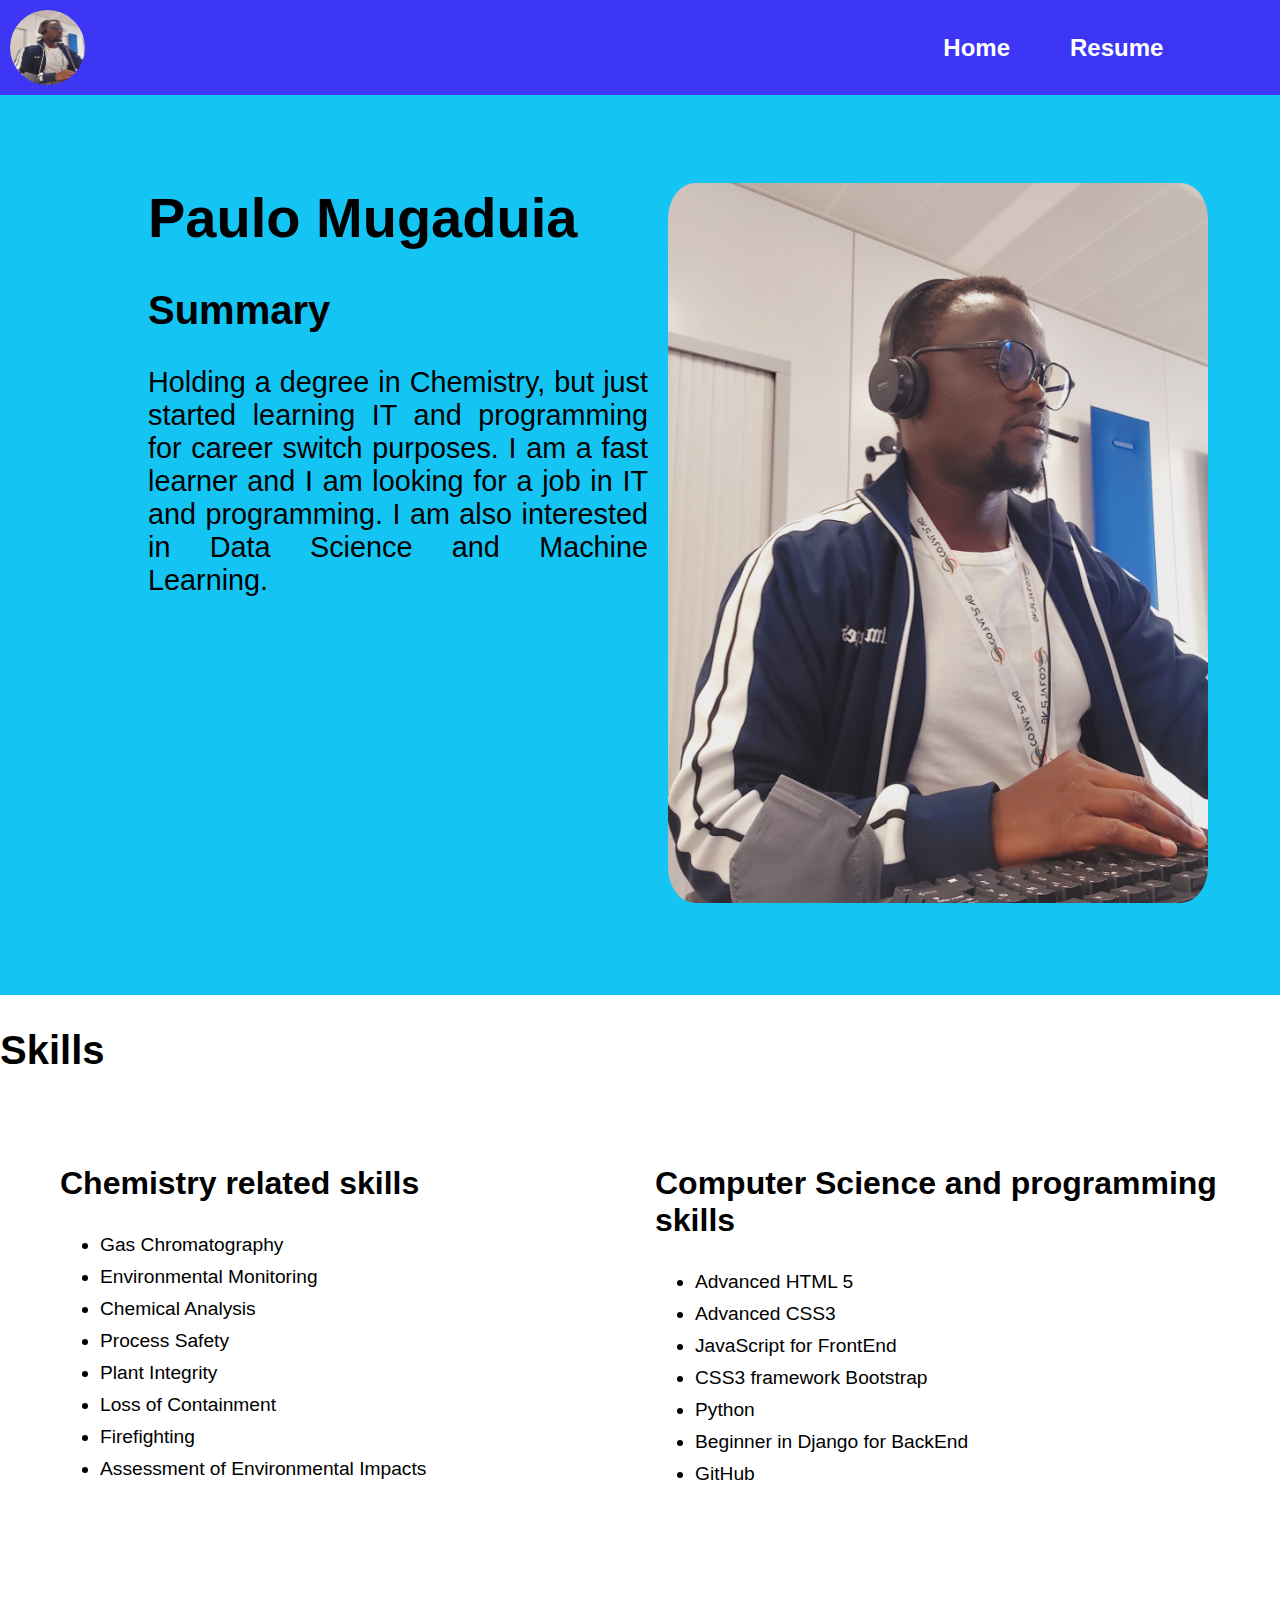
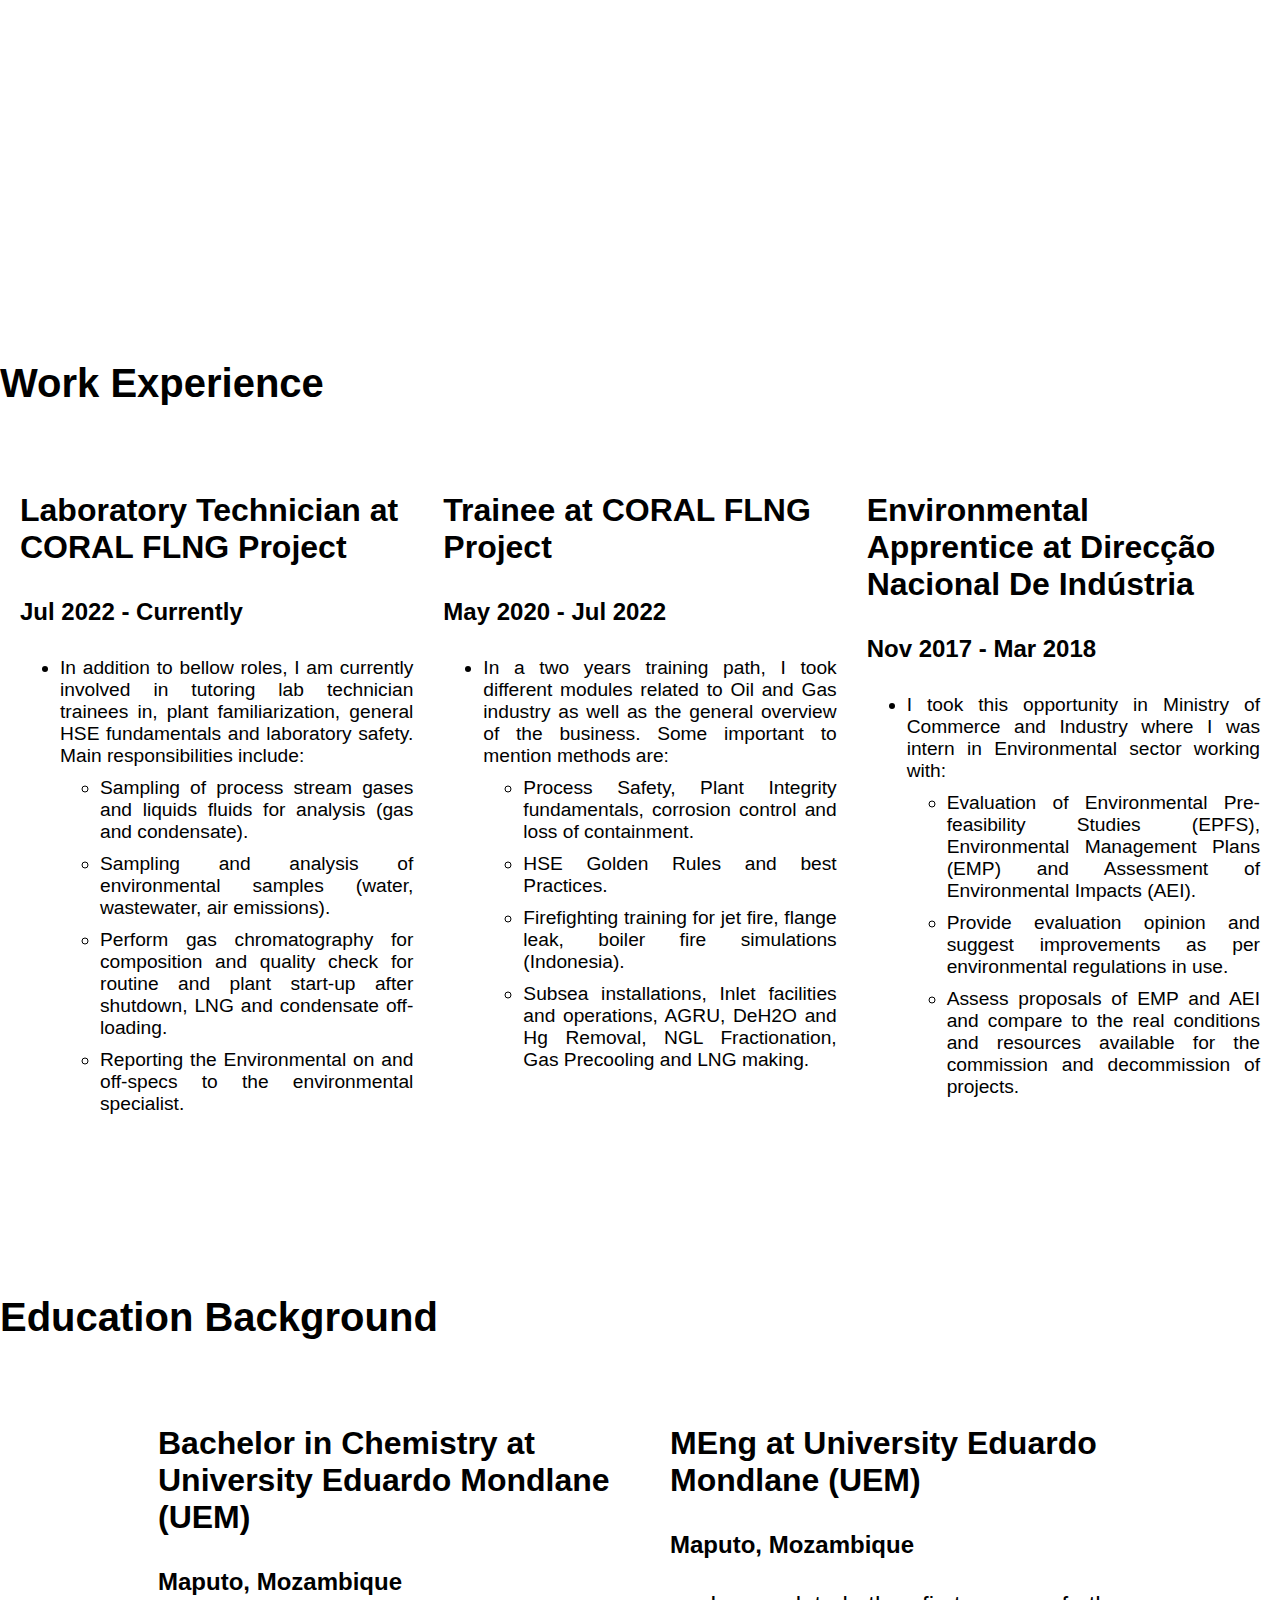
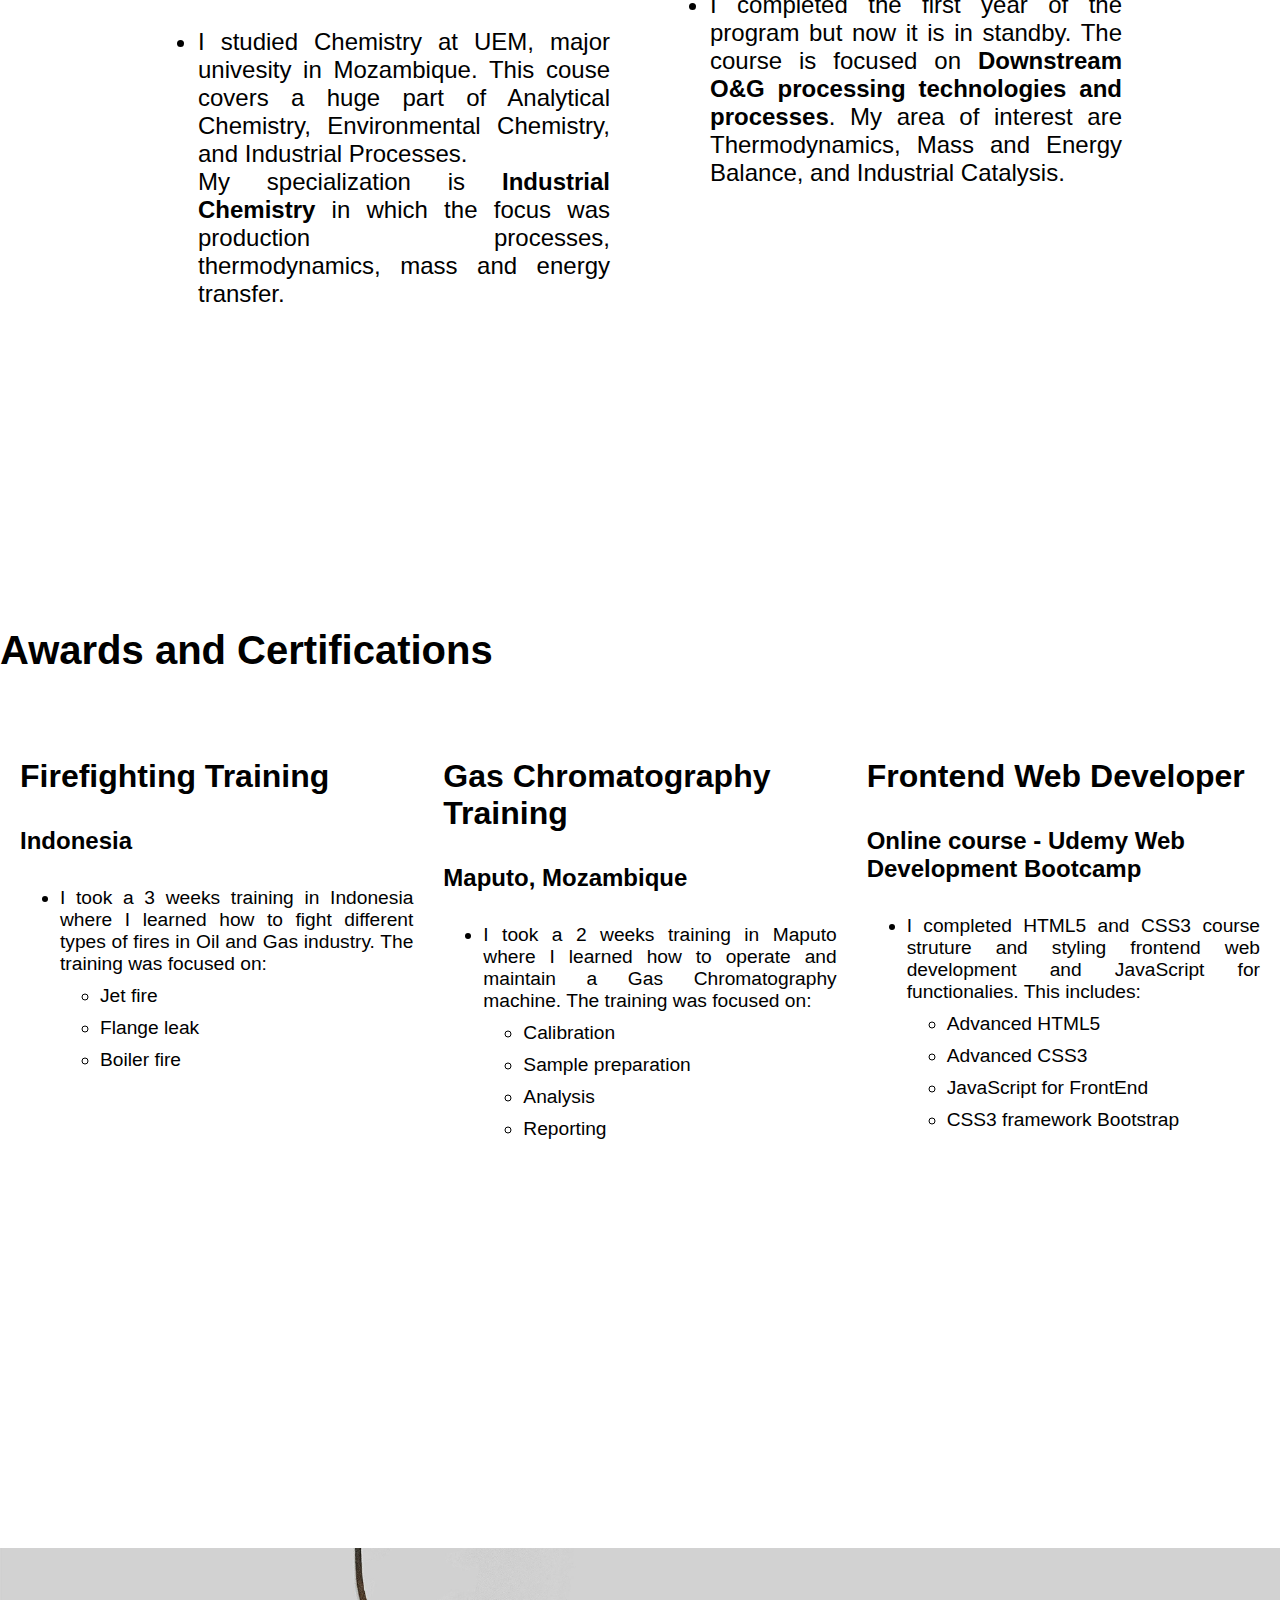
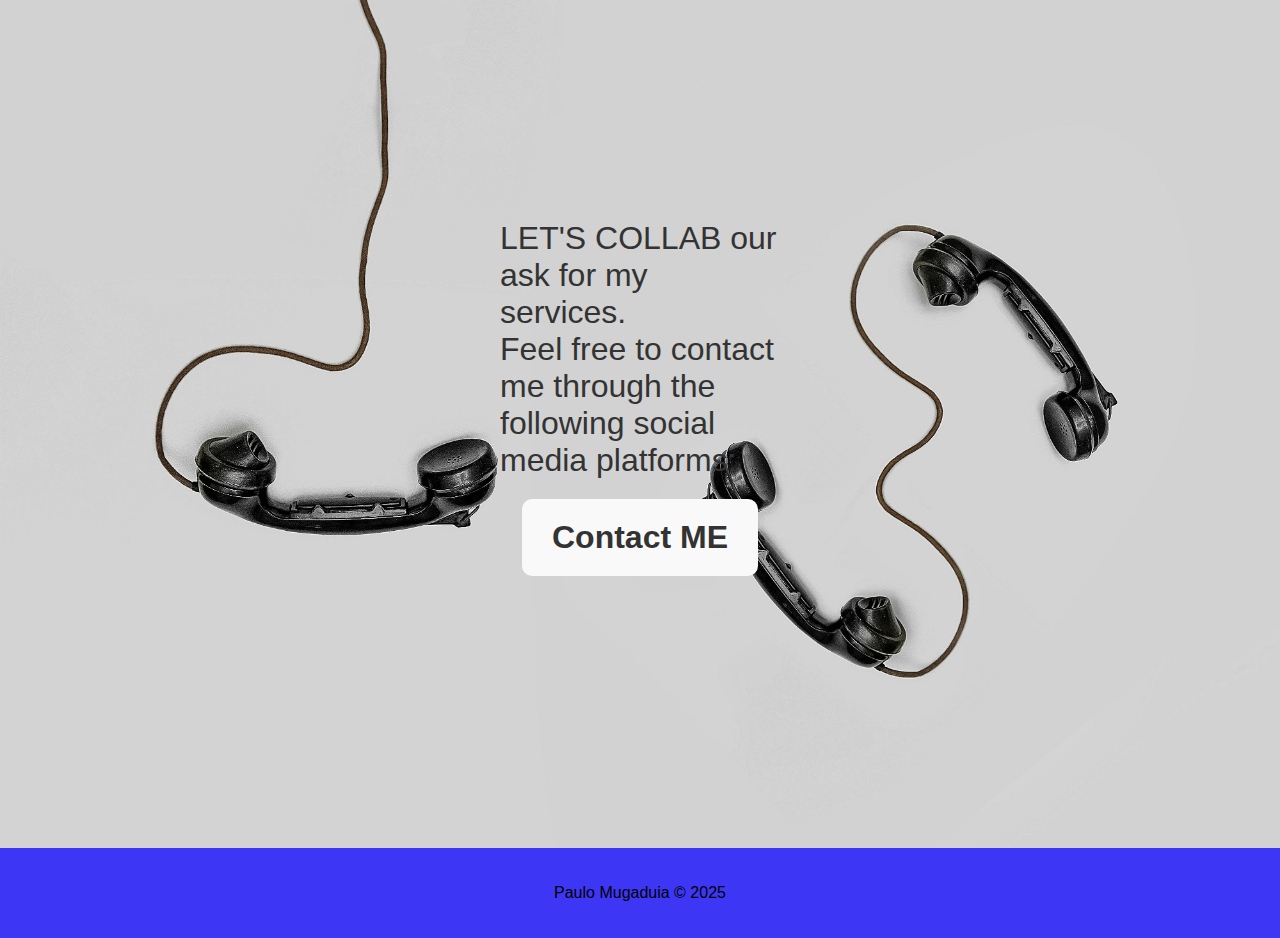
<file: index.html>
<!DOCTYPE html>
<html lang="en">
<head>
    <meta charset="UTF-8">
    <meta name="viewport" content="width=device-width, initial-scale=1.0">
    <title>My Resume</title>
    <link rel="stylesheet" href="style.css">
</head>
<body>
    <div class="navbar">
        <div class="logo">
            <img class="logo-pic" src="./logo.jpg" alt="logo">
        </div>
        <nav class="nav">
            <ul class="nav-list">
                <li><a href="#intoduction">Home</a></li>
                <li class="dropdown-container">Resume
                    <ul class="dropdown-items">
                        <li><a href="#education-background">Education</a></li>
                        <li><a href="#work-experience">Work</a></li>
                        <li><a href="#skills">Skills</a></li>
                        <li><a href="#certifications">Awards & Cert</a></li>
                        <li><a href="#contact">Contact</a></li>
                    </ul>
                </li>
            </ul>
        </nav>
    </div>
    <section class="main">
        <div id="intoduction" class="intoduction">
            <div class="name-summary">
                <h1>Paulo Mugaduia</h1>
                <h2>Summary</h2>
                <div class="paragraph">
                    <p class="summary-statement">
                        Holding a degree in Chemistry, but just started learning IT and programming for career switch purposes. I am a fast learner and I am looking for a job in IT and programming. I am also interested in Data Science and Machine Learning. 
                    </p>
                </div>
            </div>
            <div class="picture">
                <img class="prof-pic" src="./logo.jpg" alt="Profile Picture">
            </div>
        </div>
    </section>
    <div id="skills" class="skills">
        <h2>Skills</h2>
        <div class="skills-description">
            <div class="Chemist-related">
                <h3>Chemistry related skills</h3>
                <ul>
                    <li>Gas Chromatography</li>
                    <li>Environmental Monitoring</li>
                    <li>Chemical Analysis</li>
                    <li>Process Safety</li>
                    <li>Plant Integrity</li>
                    <li>Loss of Containment</li>
                    <li>Firefighting</li>
                    <li>Assessment of Environmental Impacts</li>
                </ul>
            </div>
            <div class="cs-programming-related">
                <h3>Computer Science and programming skills</h3>
                <ul>
                    <li>Advanced HTML 5</li>
                    <li>Advanced CSS3</li>
                    <li>JavaScript for FrontEnd</li>
                    <li>CSS3 framework Bootstrap</li>
                    <li>Python</li>
                    <li>Beginner in Django for BackEnd</li>
                    <li>GitHub</li>
                </ul>
            </div>
        </div>
    </div>
    
    <div id="work-experience" class="work-experience">
        <h2>Work Experience</h2> 
        <div class="work">
            <div class="experience">
                <h3>Laboratory Technician at CORAL FLNG Project</h3>
                <h4>Jul 2022 - Currently</h4>
                <ul class="work-description">
                    <li>
                    In addition to bellow roles, I am currently involved in tutoring lab technician trainees in, plant familiarization, general HSE fundamentals and laboratory safety. Main responsibilities include:
                    <ul>
                        <li>Sampling of process stream gases and liquids fluids for analysis (gas and condensate).</li>
                        <li>Sampling and analysis of environmental samples (water, wastewater, air emissions).</li>
                        <li>Perform gas chromatography for composition and quality check for routine and plant start-up after shutdown, LNG and condensate off-loading.</li>
                        <li>Reporting the Environmental on and off-specs to the environmental specialist. </li>
                    </ul>
                    </li>
                </ul>
            </div>
            <div class="experience">
                <h3>Trainee at CORAL FLNG Project</h3>
                <h4>May 2020 - Jul 2022</h4>
                <ul class="work-description">
                    <li>
                        In a two years training path, I took different modules related to Oil and Gas industry as well as the general overview of the business. Some important to mention methods are:
                        <ul>
                            <li>Process Safety, Plant Integrity fundamentals, corrosion control and loss of containment. </li>
                            <li>HSE Golden Rules and best Practices. </li>
                            <li>Firefighting training for jet fire, flange leak, boiler fire simulations (Indonesia).</li>
                            <li>Subsea installations, Inlet facilities and operations, AGRU, DeH2O and Hg Removal, NGL Fractionation, Gas Precooling and LNG making.</li>
                        </ul>
                    </li>
                </ul>
            </div>
            <div class="experience">
                <h3>Environmental Apprentice at Direcção Nacional De Indústria</h3>
                <h4>Nov 2017 - Mar 2018</h4>
                <ul class="work-description">
                    <li>
                        I took this opportunity in Ministry of Commerce and Industry where I was intern in Environmental sector working with:
                        <ul>
                            <li>Evaluation of Environmental Pre-feasibility Studies (EPFS), Environmental Management Plans (EMP) and Assessment of Environmental Impacts (AEI). </li>
                            <li>Provide evaluation opinion and suggest improvements as per environmental regulations in use.  </li>
                            <li>Assess proposals of EMP and AEI and compare to the real conditions and resources available for the commission and decommission of projects. </li>
                        </ul>
                    </li>
                </ul>
            </div>    
        </div>
    </div>
    <div id="education-background" class="education-background" >
        <h2>Education Background</h2>
        <div class="sect-edu">
            <div class="education">
                <h3>Bachelor in Chemistry at University Eduardo Mondlane (UEM)</h3>
                <h4>Maputo, Mozambique</h4>
                <ul>
                    <li>
                        I studied Chemistry at UEM, major univesity in Mozambique. This couse covers a huge part of Analytical Chemistry, Environmental Chemistry, and Industrial Processes. <br> My specialization is <b>Industrial Chemistry</b> in which the focus was production processes, thermodynamics, mass and energy transfer.
                    </li>
                </ul>
            </div>
            <div class="education">
                <h3>MEng at University Eduardo Mondlane (UEM)</h3>
                <h4>Maputo, Mozambique</h4>
                <ul>
                    <li>
                        I completed the first year of the program but now it is in standby. The course is focused on <b>Downstream O&G processing technologies and processes</b>. My area of interest are Thermodynamics, Mass and Energy Balance, and Industrial Catalysis.
                    </li>
                </ul>
            </div>
        </div>
    </div>
    <div id="certifications" class="certifications">
        <h2>Awards and Certifications</h2>
        <div class="awards">
            <div class="certification">
                <div class="cert">
                    <h3 style="font-size: 2rem; font-weight: 700;">Firefighting Training</h3>
                    <h4 style="font-size: 1.5rem; font-weight: 700;">Indonesia</h4>
                    <ul>
                        <li>
                            I took a 3 weeks training in Indonesia where I learned how to fight different types of fires in Oil and Gas industry. The training was focused on:
                            <ul>
                                <li>Jet fire</li>
                                <li>Flange leak</li>
                                <li>Boiler fire</li>
                            </ul>
                        </li>
                    </ul>
                </div>
            </div>
            <div class="certification">
                <div class="cert">
                    <h3 style="font-size: 2rem; font-weight: 700;">Gas Chromatography Training</h3>
                    <h4 style="font-size: 1.5rem; font-weight: 700;">Maputo, Mozambique</h4>
                    <ul>
                        <li>
                            I took a 2 weeks training in Maputo where I learned how to operate and maintain a Gas Chromatography machine. The training was focused on:
                            <ul>
                                <li>Calibration</li>
                                <li>Sample preparation</li>
                                <li>Analysis</li>
                                <li>Reporting</li>
                            </ul>
                        </li>
                    </ul>
                </div>
            </div>
            <div class="certification">
                <div class="cert">
                    <h3 style="font-size: 2rem; font-weight: 700;">Frontend Web Developer</h3>
                    <h4 style="font-size: 1.5rem; font-weight: 700;">Online course - Udemy Web Development Bootcamp</h4>
                    <ul>
                        <li>I completed HTML5 and CSS3 course struture and styling frontend web development and JavaScript for functionalies. This includes:
                            <ul>
                                <li>Advanced HTML5</li>
                                <li>Advanced CSS3</li>
                                <li>JavaScript for FrontEnd</li>
                                <li>CSS3 framework Bootstrap</li>
                            </ul>
                        </li>
                    </ul>
                </div>
            </div>
        </div>    
    </div>
    <!--Contact section code-->
    <div id="contact" class="contact">
        <div class="contact-info">
            <div style="width: 300px; text-align: left; margin: 0; padding: 0;">
                <p>
                    LET'S COLLAB our ask for my services.<br>Feel free to contact me through the following social media platforms:
                </p>
            </div>
            <a href="./contacts.html" target="_blank">Contact ME</a>
        </div>
    </div>
    <div class="footer">
        <footer>
            <p>Paulo Mugaduia &copy; 2025</p>
        </footer>
    </div>
</body>
</html>
</file>
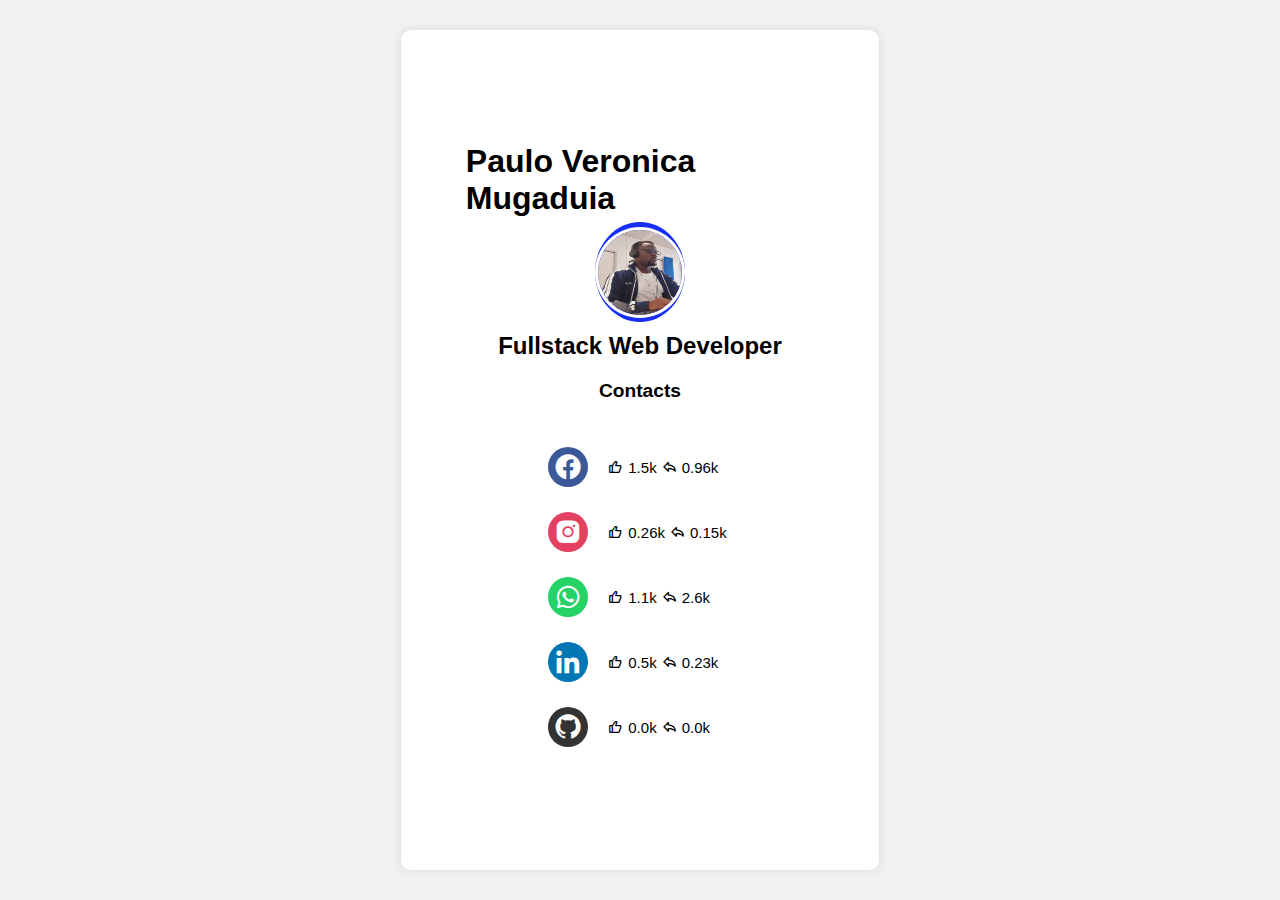
<file: contacts.html>
<!DOCTYPE html>
<html lang="en">
<head>
    <meta charset="UTF-8">
    <meta name="viewport" content="width=device-width, initial-scale=1.0">
    <title>My contacts</title>
    <link href='https://unpkg.com/boxicons@2.1.4/css/boxicons.min.css' rel='stylesheet'>
    <style>
        body{
          margin: 0;
          padding:0;
          font-family: Arial, Helvetica, sans-serif;
          background-color: #f1f1f1;
        }
      
        .main{
          width: 100vw;
          height: 100vh;
          display: flex;
          justify-content: center;
          align-items: center;
        }
        .flex-container{
          display: flex;
          justify-content: center;
          align-items: center;
          width: 100%;
          height: 100%;
        }
      
          .flex-items{
              display: flex;
              flex-direction: column;
              justify-content: center;
              align-items: center;
              width: 28%;
              height: 80%;
              background-color: #fff;
              border-radius: 10px;
              box-shadow: 0 0 10px rgba(0,0,0,0.1);
              margin: 20px;
              padding: 60px;
          }
          .pic{
              display: flex;
              justify-content: center;
              align-items: center;
              width: 90px;
              height: 100px;
              background-color: #182EF5;
              margin:0;
              padding: 0;
              border-radius: 50%;
          }
          img{
              width: 85px;
              height: 85px;
              border-radius: 50%;
              margin: 0;
              padding: 0;
              border: 3px solid #fff;
          }
          .social-media{
              display: block;
              width: auto;
              height: auto;
              margin-top: 20px;
          }
      
          .media{
              display: flex;
              justify-content: flex-start;
              align-items: center;
              width: auto;
              height: auto;
              margin: 5px;
          }
          .media a{
              text-decoration: none;
              color: #000;
              font-size: 30px;
              margin: 10px;
          }
      
          .media .icons{
              display: flex;
              justify-content: space-between;
              align-items: center;
              font-size: 15px;
              margin: 10px;
              font-family: Arial, Helvetica, sans-serif;
          }
          .media .icons p{
              margin: 0 5px;
          }
          h1{
              font-size: 2rem;
              margin: 5px;
              padding: 0;
          }
          h2{
              font-size: 1.5rem;
              margin: 10px;
              padding: 0;
          }
          h3{
              font-size: 1.2rem;
              margin: 10px;
              padding: 0;
          }
          #facebook a i{
              background-color: #3b5998;
              color: #fff;
              border-radius: 50%;
              padding: 5px;
          }
      
          #instagram a i{
              background-color: #e4405f;
              color: #fff;
              border-radius: 50%;
              padding: 5px;
          }
      
          #whatsapp a i{
              background-color: #25d366;
              color: #fff;
              border-radius: 50%;
              padding: 5px;
          }
      
          #linkedin a i{
              background-color: #0077b5;
              color: #fff;
              border-radius: 50%;
              padding: 5px;
          }
          #github a i{
              background-color: #333;
              color: #fff;
              border-radius: 50%;
              padding: 5px;
          }
    </style>
</head>

<body>
    <div class="main">
        <div class="flex-container">
            <div class="flex-items">
                <h1>Paulo Veronica Mugaduia</h1>
                <div class="pic">
                    <img src="./logo.jpg" alt="profile">
                </div>
                <h2>Fullstack Web Developer</h2>
                <h3>Contacts</h3>
                <div class="social-media">
                    <div id="facebook" class="media">
                        <a href="https://web.facebook.com/paulo.veronica.58" target="_blank"><i class='bx bxl-facebook-circle'></i></a>
                        <div class="icons">
                            <i class='bx bx-like'></i>
                            <p>1.5k</p> 
                            <i class='bx bx-share'></i> 
                            <p>0.96k</p>
                        </div>
                    </div>
                    <div id="instagram" class="media">
                        <a href="https://www.instagram.com/paulo.mgd/profilecard/?igsh=MXY3OW5zN2MxNmptdQ==" target="_blank"><i class='bx bxl-instagram-alt' ></i></a>
                        <div class="icons">
                            <i class='bx bx-like'></i>
                            <p>0.26k</p> 
                            <i class='bx bx-share'></i> 
                            <p>0.15k</p>
                        </div>
                    </div>
                    <div id="whatsapp" class="media">
                        <a href="https://wa.me/qr/DGTBEPRYVM3NF1" target="_blank"><i class='bx bxl-whatsapp' ></i></a>
                        <div class="icons">
                            <i class='bx bx-like'></i>
                            <p>1.1k</p> 
                            <i class='bx bx-share'></i> 
                            <p>2.6k</p>
                        </div>
                    </div> 
                    <div id="linkedin" class="media">
                        <a href="https://www.linkedin.com/in/paulo-veronica-mugaduia-a6767a120/" target="_blank"><i class='bx bxl-linkedin' ></i></a>
                        <div class="icons">
                            <i class='bx bx-like'></i>
                            <p>0.5k</p> 
                            <i class='bx bx-share'></i> 
                            <p>0.23k</p>
                        </div>
                    </div>
                    <div id="github" class="media">
                        <a href="https://github.com/thekitten47" target="_blank"><i class='bx bxl-github' ></i></a>
                        <div class="icons">
                            <i class='bx bx-like'></i>
                            <p>0.0k</p> 
                            <i class='bx bx-share'></i> 
                            <p>0.0k</p>
                        </div>
                    </div>
                </div>
            </div>
        </div>
    </div>
</body>
</html>
</file>
<file: style.css>
body{
    font-family: sans-serif;
    margin: 0;
    padding: 0;
}

h2{
    font-size: 2.5rem;
    font-weight: 700;
}
h3{
    font-size: 2rem;
    font-weight: 700;
}
h4{
    font-size: 1.5rem;
    font-weight: 700;
}

.logo-pic{
    width: 75px;
    height: 75px;
    border-radius: 50%;
    margin: 0 auto;
    display: block;
}

.navbar{
    /*position: fixed;*/
    display: flex;
    justify-content: space-between;
    align-items: center;
    padding: 10px;
    background-color:#3D37F5;
    color: white;
}

.navbar a{
    color: white;
    text-decoration: none;
}

.nav-list{
    display: flex;
    justify-content: space-between;
    list-style: none;
}

.nav-list li{
    padding: 0 20px;
    font-size: 1.5rem;
    font-weight: 700;
    list-style: none;
    text-decoration: none;
}

.dropdown-container{
    display:block;
    position: relative;
    min-width: 160px;
    padding: 8px;
    text-decoration: none;
    margin: 0 20px;
}
.dropdown-items{
    display: none;
    position: absolute;
    padding: 32px 16px;
    text-decoration: none;
    color: #f9f9f9;
    z-index: 1;
    width: 80%;
}
.dropdown-items li{
    color:#f9f9f9;
    text-decoration: none;
    list-style: none;
    display: block;
    font-size: 1rem;
    width: 100%;
    text-align: left;
    margin: 0;
}

.dropdown-items li a{
    color:#f9f9f9;
    text-decoration: none;
    list-style: none;
    padding: 10px;
    display: block;
    width: 90%;
    margin: 0;
}

.dropdown-items li a:hover{
    background-color:#BA3DF2;
}

.dropdown-container:hover li{
    background-color:#7E3DF2;
}
.dropdown-container:hover .dropdown-items{
    display: block;
}
/*Next page*/

.main{
    display: flex;
    justify-content: center;
    background-color: #14C5F4;
}
.intoduction{
    display: flex;
    height: 100vh;
    width: 80%;
    align-items: center;
}

.intoduction .name-summary{
    margin: 0 auto;
    margin-top: 0;
    height: 80vh;
    padding: 20px;
}
.name-summary h1{
    font-size: 3.5rem;
    padding-top: 0;
    margin-top: 0;
}

.paragraph{
    width: 500px;
    font-size: 1.5rem;
    text-align: center;
}
.name-summary p{
    font-size: 1.8rem;
    text-align: justify;
}
.prof-pic{
    width: auto;
    height: 80vh;
    border-radius: 5%;
}

/*Education background styling*/

.education-background{
    height: 100vh;
    margin: 0;
    padding: 0;
}
.sect-edu{
    display: flex;
    justify-content: center;
    align-items: flex-start;
    height: 83vh;
    width: 80%;
    margin: 0 auto;
    padding: 20px;
}
.sect-edu .education{
    width: 100%;
    height: 100%;
    padding: 0 30px;
}

.sect-edu .education ul li{
    font-size: 1.5rem;
    margin: 10px 0;
    text-align: justify;
}

/*Work styling*/
.work-experience{
    height: 100vh;
    margin: 20px auto;
    padding: 0;
}

.work{
    display: grid;
    grid-template-columns: repeat(3, 1fr);
    grid-gap: 30px;
    padding: 20px;
    margin: 0 auto;
}

.work-description li{
    font-size: 1.2rem;
    margin: 10px 0;
    text-align: justify;

}

/*Skills styling*/
.skills{
    height: 100vh;
    margin: 20px auto;
    padding: 0;
}
.skills-description{
    display: grid;
    grid-template-columns: repeat(2, 1fr);
    grid-gap: 30px;
    padding: 20px;
    margin: 40px;
}

.skills-description li{
    font-size: 1.2rem;
    margin: 10px 0;
    text-align: left;
}

/*Award styling*/
.certifications{
    height: 100vh;
    margin: 20px auto;
    padding: 0;
}

.awards{
    display: grid;
    grid-template-columns: repeat(3, 1fr);
    grid-gap: 30px;
    padding: 20px;
    margin: 0 auto;
}

.cert ul li{
    font-size: 1.2rem;
    margin: 10px 0;
    text-align: justify;
}
.contact{
    width: 100%;
    height: 100vh;
}

.contact-info{
    display: flex;
    flex-direction: column;
    justify-content: center;
    align-items: center;
    width: 100%;
    height: 100vh;
    background-image: url(contact.jpg);
    background-size: cover;
}

.contact-info p{
    font-size: 2rem;
    color: #333;
    margin: 10px;
}
.contact-info a{
    font-size: 2rem;
    font-weight: 800;
    color:#333;
    text-decoration: none;
    margin: 10px;
    background-color: #f9f9f9;
    padding: 20px 30px;
    border-radius: 10px;
    cursor: pointer;
}
.footer{
    display: flex;
    justify-content: center;
    background-color: #3D37F5;
    align-items: center;
    height: 10vh;
    margin-top: 0;
}
</file>
